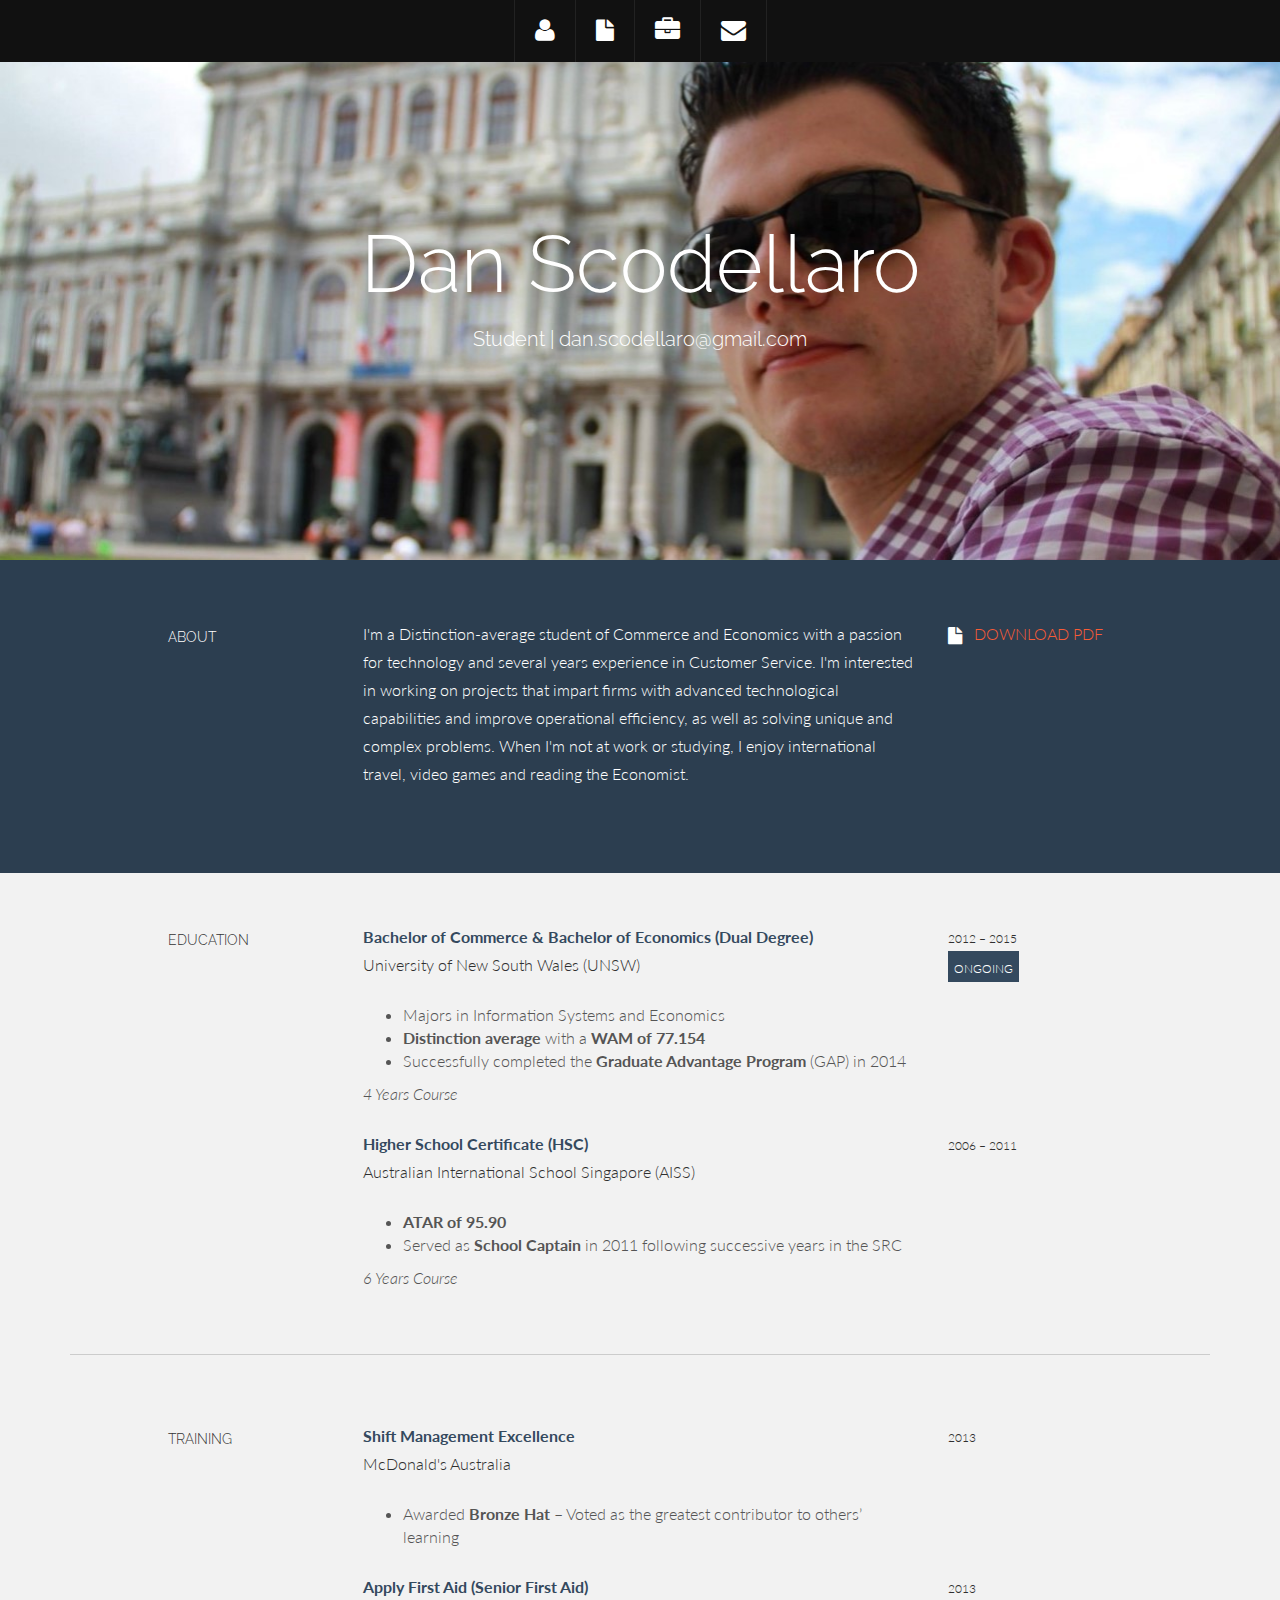
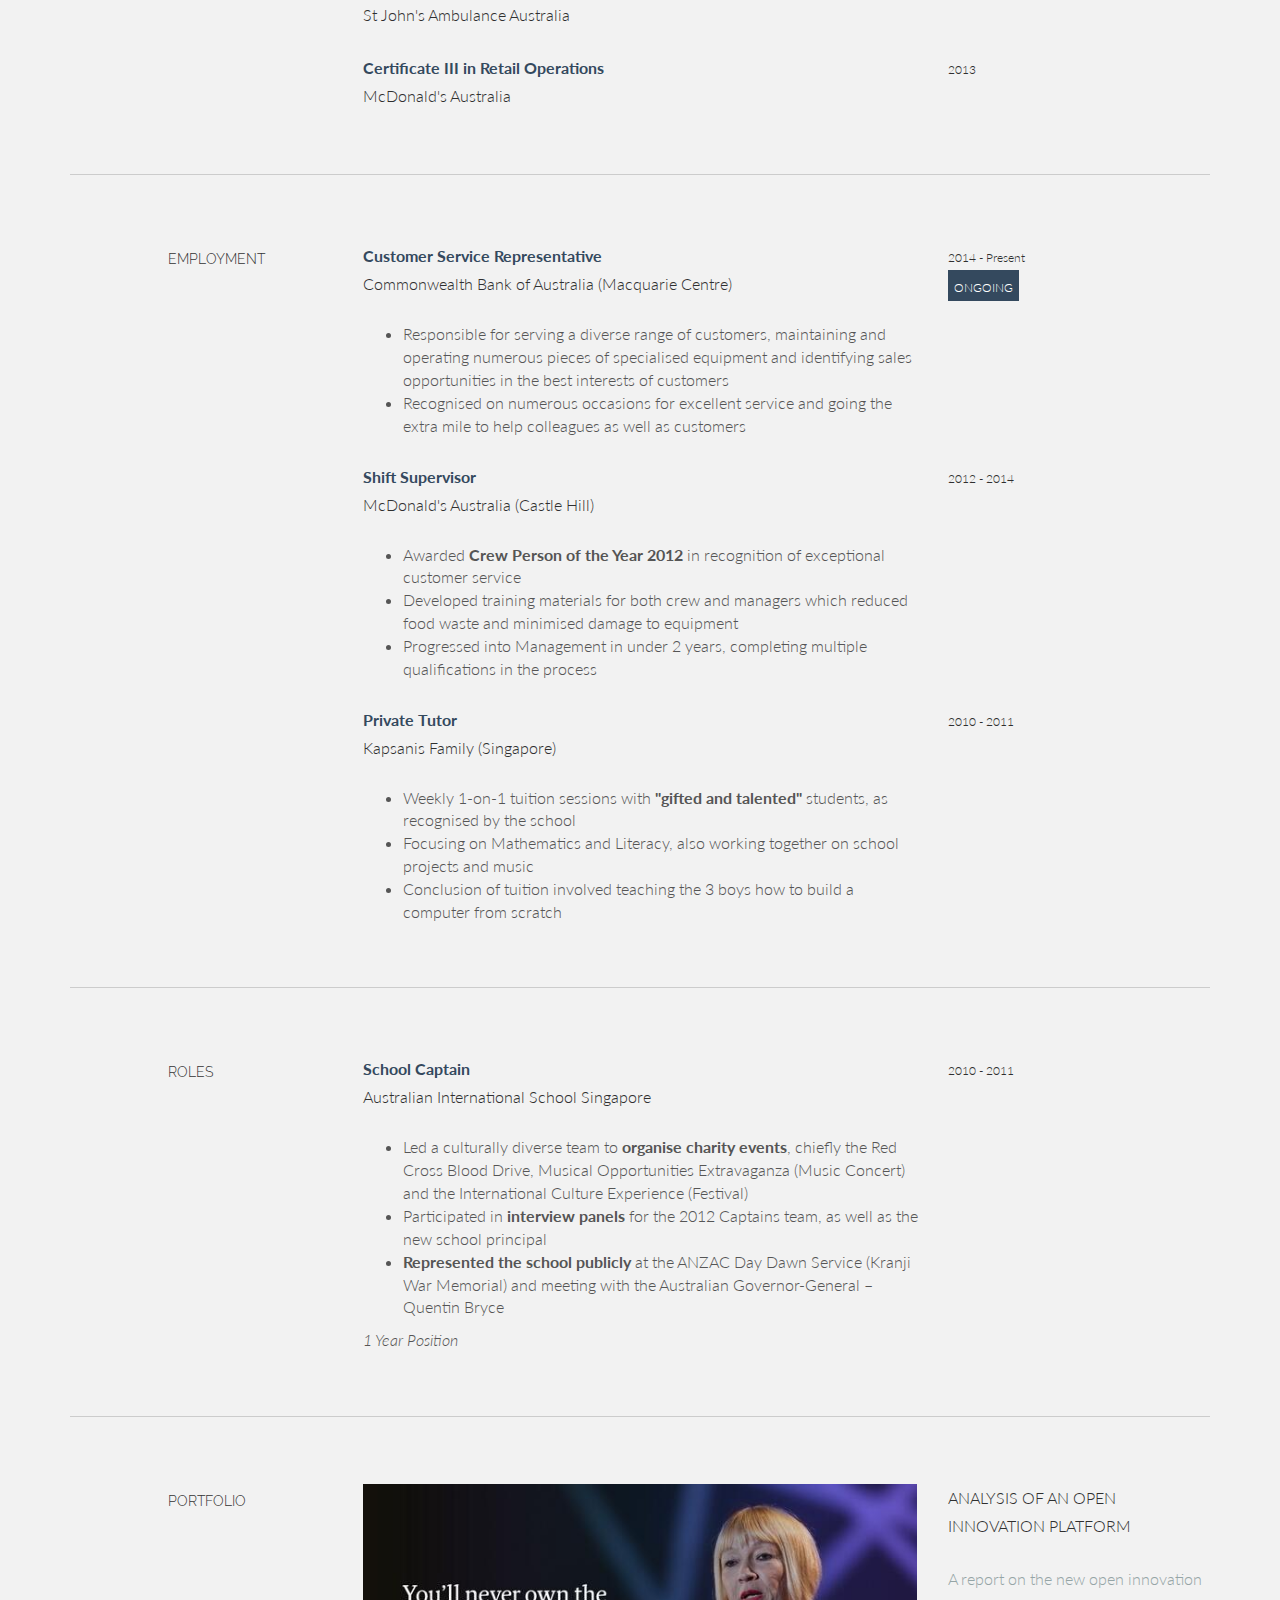
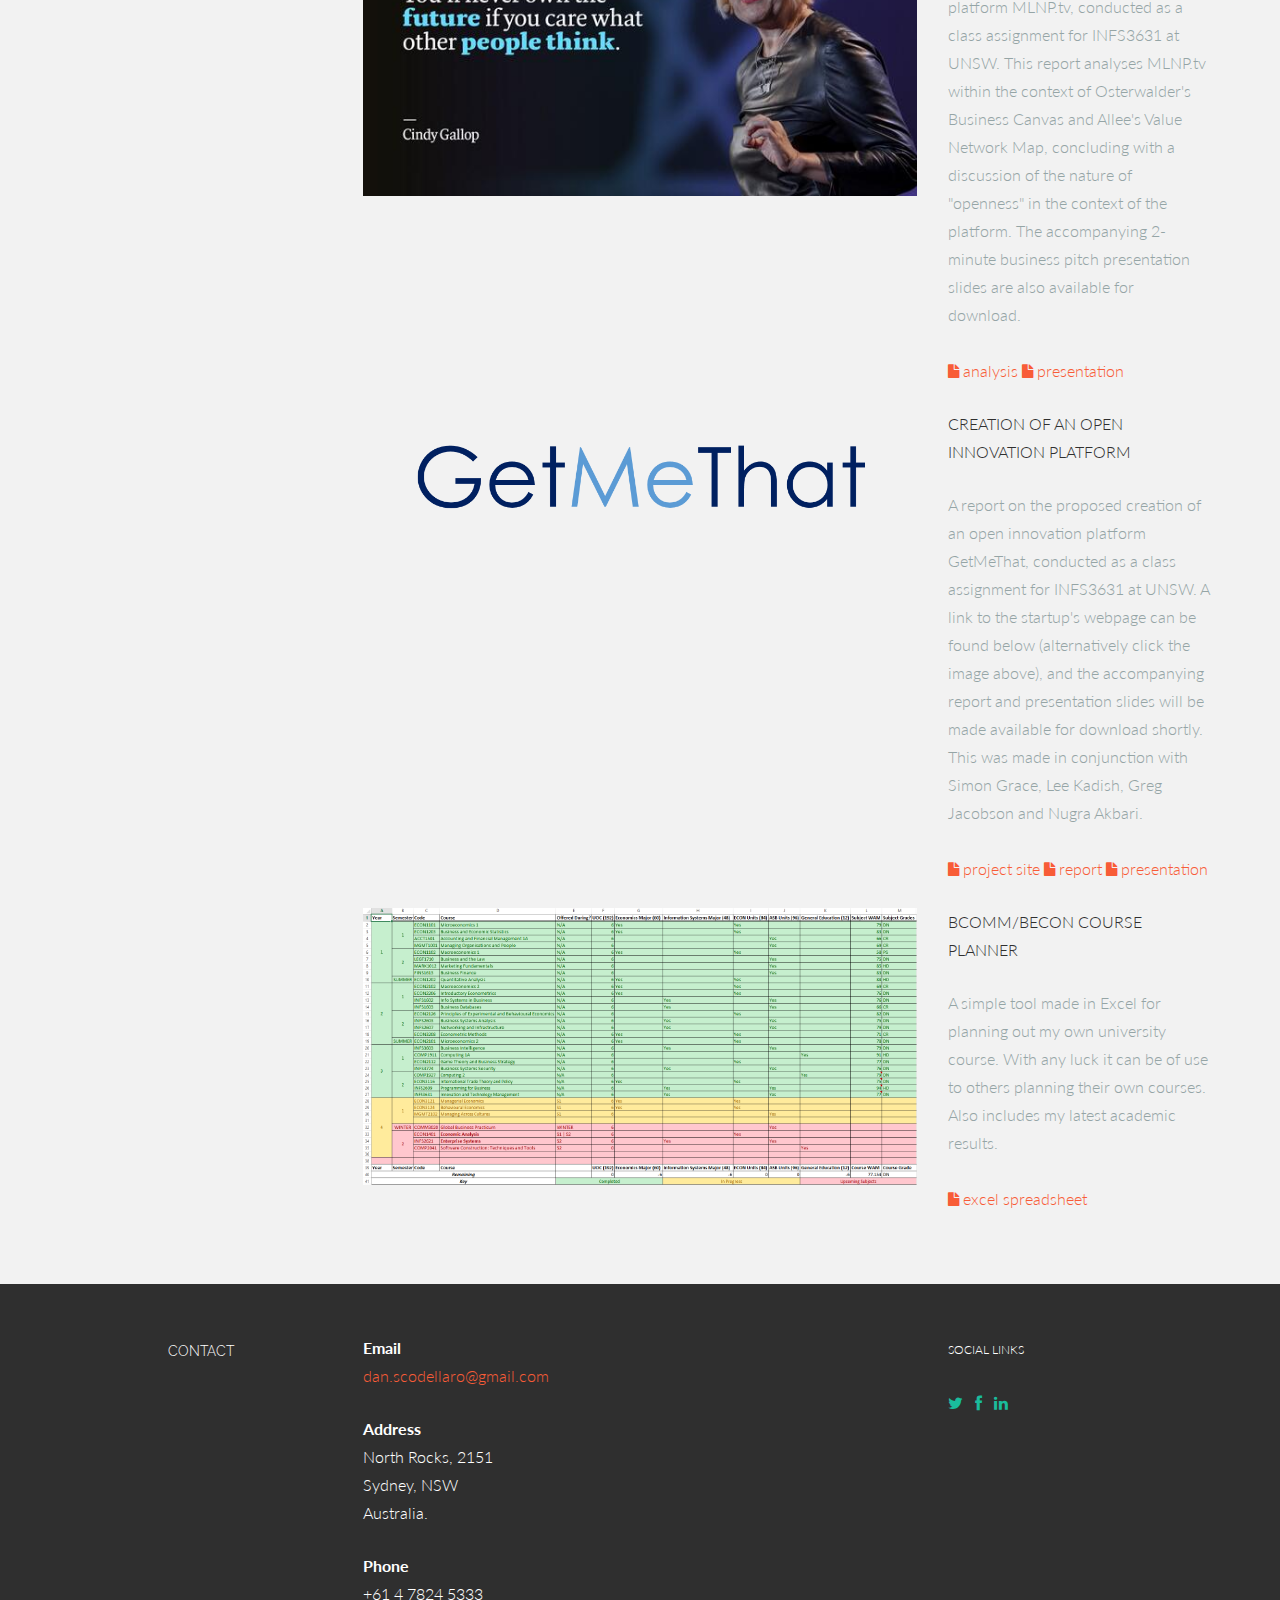
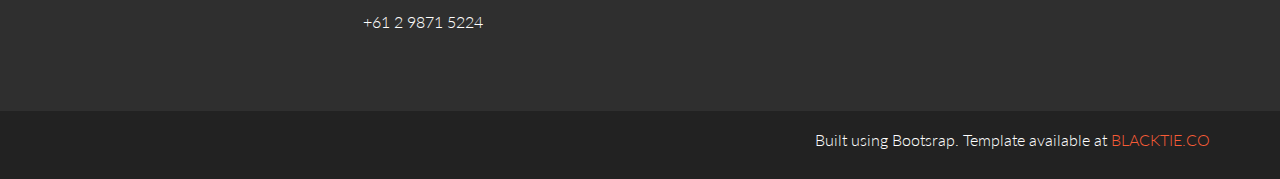
<file: index - Copy.html>
<!DOCTYPE html>
<html lang="en">
  <head>
    <meta name="google-site-verification" content="LlwEG4a_4dqQLyxCfNk84TUl1BE9cr8gOXbDMZ39ePU" />
    <meta charset="utf-8">
    <meta name="viewport" content="width=device-width, initial-scale=1.0">
    <meta name="description" content="Dan Scodellaro's Resume">
    <meta name="author" content="Dan Scodellaro">
    <link rel="shortcut icon" href="assets/ico/favicon.ico">

    <title>Dan Scodellaro - Resume</title>

    <!-- Bootstrap core CSS -->
    <link href="assets/css/bootstrap.css" rel="stylesheet">

    <!-- Custom styles for this template -->
    <link href="assets/css/main.css" rel="stylesheet">
    
	<link rel="stylesheet" href="assets/css/font-awesome.min.css">
    
    <link href='http://fonts.googleapis.com/css?family=Lato:300,400,700,300italic,400italic' rel='stylesheet' type='text/css'>
    <link href='http://fonts.googleapis.com/css?family=Raleway:400,300,700' rel='stylesheet' type='text/css'>
    
    <script src="assets/js/jquery.min.js"></script>
    <script type="text/javascript" src="assets/js/smoothscroll.js"></script> 
    <script src="assets/js/Chart.js"></script>

    <!-- HTML5 shim and Respond.js IE8 support of HTML5 elements and media queries -->
    <!--[if lt IE 9]>
      <script src="assets/js/html5shiv.js"></script>
      <script src="assets/js/respond.min.js"></script>
    <![endif]-->
  </head>

  <body data-spy="scroll" data-offset="0" data-target="#nav">

	<div id="section-topbar">
		<div id="topbar-inner">
			<div class="container">
				<div class="row">
					<div class="dropdown">
						<ul id="nav" class="nav">
							<li class="menu-item"><a class="smoothScroll" href="#about" title="About"><i class="icon-user"></i></a></li>
							<li class="menu-item"><a class="smoothScroll" href="#resume" title="Resume"><i class="icon-file"></i></a></li>
							<li class="menu-item"><a class="smoothScroll" href="#work" title="Works"><i class="icon-briefcase"></i></a></li>
							<li class="menu-item"><a class="smoothScroll" href="#contact" title="Contact"><i class="icon-envelope"></i></a></li>
						</ul><!--/ uL#nav -->
					</div><!-- /.dropdown -->

					<div class="clear"></div>
				</div><!--/.row -->
			</div><!--/.container -->

			<div class="clear"></div>
		</div><!--/ #topbar-inner -->
	</div><!--/ #section-topbar -->
	
	<div id="headerwrap">
		<div class="container">
			<div class="row centered">
				<div class="#">
					<h1>Dan Scodellaro</h1>
					<h3>Student | dan.scodellaro@gmail.com</h3>
				</div><!--/.col-lg-12 -->
			</div><!--/.row -->
		</div><!--/.container -->
	</div><!--/.#headerwrap -->
	

	<section id="about" name="about"></section>
	<div id="intro">
		<div class="container">
			<div class="row">
				
				<div class="col-lg-2 col-lg-offset-1">
					<h5>ABOUT</h5>
				</div>
				<div class="col-lg-6">
					<p>I'm a Distinction-average student of Commerce and Economics with a passion for technology and several years experience in Customer Service. I'm interested in working on projects that impart firms with advanced technological capabilities and improve operational efficiency, as well as solving unique and complex problems. When I'm not at work or studying, I enjoy international travel, video games and reading the Economist.</p>
				</div>
				<div class="col-lg-3">
					<p><a href="assets/pdf/Dan Scodellaro - Resume.pdf"><i class="icon-file"></i></a> <a href="Dan Scodellaro - Resume.pdf">DOWNLOAD PDF</a></p>
				</div>
				
			</div><!--/.row -->
		</div><!--/.container -->
	</div><!--/ #intro -->


	<section id="resume" name="resume"></section>
	<!--EDUCATION DESCRIPTION -->
	<div class="container desc">
		<div class="row">

				<div class="col-lg-2 col-lg-offset-1">
					<h5>EDUCATION</h5>
				</div>
				<div class="col-lg-6">
					<p><t>Bachelor of Commerce & Bachelor of Economics (Dual Degree)</t><br/>
						University of New South Wales (UNSW) <br/>
                        <ul style="list-style-type:disc">
                            <li>Majors in Information Systems and Economics</li>
                            <li><b>Distinction average</b> with a <b>WAM of 77.154</b></li>
                            <li>Successfully completed the <b>Graduate Advantage Program</b> (GAP) in 2014</li>
                        </ul>  
						<i>4 Years Course</i>
					</p>
				</div>
				<div class="col-lg-3">
					<p><sm>2012 – 2015</sm><br/>
					<imp><sm>ONGOING</sm></imp>
					</p>
				</div>
	
				<div class="col-lg-6 col-lg-offset-3">
					<p><t>Higher School Certificate (HSC)</t><br/>
						Australian International School Singapore (AISS) <br/>
                        <ul style="list-style-type:disc">
                            <li><b>ATAR of 95.90</b></li>
                            <li>Served as <b>School Captain</b> in 2011 following successive years in the SRC</li>
                        </ul>  
						<i>6 Years Course</i>
					</p>
				</div>
				<div class="col-lg-3">
					<p><sm>2006 – 2011</sm></p>
				</div>
	
		</div><!--/.row -->
		<br>
		<hr>
	</div><!--/.container -->

    <!--TRAINING DESCRIPTION -->
    <div class="container desc">
        <div class="row">

                <div class="col-lg-2 col-lg-offset-1">
                    <h5>TRAINING</h5>
                </div>
                <div class="col-lg-6">
                    <p><t>Shift Management Excellence</t><br/>
                        McDonald's Australia <br/>
                        <ul style="list-style-type:disc">
                            <li>Awarded <b>Bronze Hat</b> – Voted as the greatest contributor to others’ learning</li>
                        </ul>  
                    </p>
                </div>
                <div class="col-lg-3">
                    <p><sm>2013</sm><br/>
                    </p>
                </div>
    
                <div class="col-lg-6 col-lg-offset-3">
                    <p><t>Apply First Aid (Senior First Aid)</t><br/>
                        St John's Ambulance Australia<br/>
                    </p>
                </div>
                <div class="col-lg-3">
                    <p><sm>2013</sm></p>
                </div>

                <div class="col-lg-6 col-lg-offset-3">
                    <p><t>Certificate III in Retail Operations</t><br/>
                        McDonald's Australia<br/>
                    </p>
                </div>
                <div class="col-lg-3">
                    <p><sm>2013</sm></p>
                </div>                
    
        </div><!--/.row -->
        <br>
        <hr>
    </div><!--/.container -->
	
	
	<!--WORK DESCRIPTION -->
	<div class="container desc">
		<div class="row">

				<div class="col-lg-2 col-lg-offset-1">
					<h5>EMPLOYMENT</h5>
				</div>
				<div class="col-lg-6">
					<p><t>Customer Service Representative</t><br/>
						Commonwealth Bank of Australia (Macquarie Centre) <br/>
                        <ul style="list-style-type:disc">
                            <li>Responsible for serving a diverse range of customers, maintaining and operating numerous pieces of specialised equipment and identifying sales opportunities in the best interests of customers</li>
                            <li>Recognised on numerous occasions for excellent service and going the extra mile to help colleagues as well as customers</li>
                        </ul>						
                    </p>
				</div>
                <div class="col-lg-3">
                    <p><sm>2014 - Present</sm><br/>
                    <imp><sm>ONGOING</sm></imp>
                    </p>
                </div>

				<div class="col-lg-6 col-lg-offset-3">
					<p><t>Shift Supervisor</t><br/>
						McDonald's Australia (Castle Hill)<br/>
                        <ul style="list-style-type:disc">
                            <li>Awarded <b>Crew Person of the Year 2012</b> in recognition of exceptional customer service</li>
                            <li>Developed training materials for both crew and managers which reduced food waste and minimised damage to equipment</li>
                            <li>Progressed into Management in under 2 years, completing multiple qualifications in the process</li>
                        </ul>
                    </p>
				</div>
				<div class="col-lg-3">
					<p><sm>2012 - 2014</sm></p>
				</div>

                <div class="col-lg-6 col-lg-offset-3">
                    <p><t>Private Tutor</t><br/>
                        Kapsanis Family (Singapore) <br/>
                        <ul style="list-style-type:disc">
                            <li>Weekly 1-on-1 tuition sessions with <b>"gifted and talented"</b> students, as recognised by the school</li>
                            <li>Focusing on Mathematics and Literacy, also working together on school projects and music</li>
                            <li>Conclusion of tuition involved teaching the 3 boys how to build a computer from scratch</li>
                        </ul>
                    </p>
                </div>
                <div class="col-lg-3">
                    <p><sm>2010 - 2011</sm></p>
                </div>
		</div><!--/.row -->
		<br>
		<hr>
	</div><!--/.container -->


	<!--ROLES DESCRIPTION -->
	<div class="container desc">
		<div class="row">
				<div class="col-lg-2 col-lg-offset-1">
					<h5>ROLES</h5>
				</div>
                <div class="col-lg-6">
                    <p><t>School Captain </t><br/>
                        Australian International School Singapore<br/>
                        <ul style="list-style-type:disc">
                            <li>Led a culturally diverse team to <b>organise charity events</b>, chiefly the Red Cross Blood Drive, Musical Opportunities Extravaganza (Music Concert) and the International Culture Experience (Festival)</li>
                            <li>Participated in <b>interview panels</b> for the 2012 Captains team, as well as the new school principal</li>
                            <li><b>Represented the school publicly</b> at the ANZAC Day Dawn Service (Kranji War Memorial) and meeting with the Australian Governor-General – Quentin Bryce</li>
                        </ul>  
                        <i>1 Year Position</i>
                    </p>
                </div>

                <div class="col-lg-3">
                    <p><sm>2010 - 2011</sm><br/>
                    </p>
                </div>
		
		</div><!--/.row -->
		<br>
        <hr>
	</div><!--/.container -->

	<section id="work" name="work"></section>
	<!--PORTFOLIO DESCRIPTION -->
	<div class="container desc">
		<div class="row">
				<div class="col-lg-2 col-lg-offset-1">
					<h5>PORTFOLIO</h5>
				</div>
				<div class="col-lg-6">
					<p><img class="img-responsive" src="assets/img/port01.jpg" alt=""></p>
				</div>
				<div class="col-lg-3">
					<p>ANALYSIS OF AN OPEN INNOVATION PLATFORM</p>
				<p><more>A report on the new open innovation platform MLNP.tv, conducted as a class assignment for INFS3631 at UNSW. This report analyses MLNP.tv within the context of Osterwalder's Business Canvas and Allee's Value Network Map, concluding with a discussion of the nature of "openness" in the context of the platform. The accompanying 2-minute business pitch presentation slides are also available for download.<br/><br/>
					<a href="assets/pdf/MLNP - Analysis of an Open Innovation Platform.pdf"><i class="icon-file"></i> analysis </a>
                    <a href="assets/pdf/MLNP - Presentation.pdf"><i class="icon-file"></i> presentation </a></more> 
				</p>
				</div>
                <div class="col-lg-2 col-lg-offset-1">
                    <h5> </h5>
                </div>
                <div class="col-lg-6">
                    <p><a href="/GetMeThat/"><img class="img-responsive" src="assets/img/GetMeThat.png" alt="GetMeThat"></a></p>
                </div>
                <div class="col-lg-3">
                    <p>CREATION OF AN OPEN INNOVATION PLATFORM</p>
                <p><more>A report on the proposed creation of an open innovation platform GetMeThat, conducted as a class assignment for INFS3631 at UNSW. A link to the startup's webpage can be found below (alternatively click the image above), and the accompanying report and presentation slides will be made available for download shortly. This was made in conjunction with Simon Grace, Lee Kadish, Greg Jacobson and Nugra Akbari.<br/><br/>
                <a href="/GetMeThat/"><i class="icon-file"></i> project site </a> 
                <a href="assets/GetMeThat Report"><i class="icon-file"></i> report </a>
                <a href="assets/GetMeThat Presentation Slides"><i class="icon-file"></i> presentation </a></more>  
                </p>
                </div>
                <div class="col-lg-2 col-lg-offset-1">
                    <h5> </h5>
                </div>
                <div class="col-lg-6">
                    <p><a href="/assets/xlsx/Course Plan.xlsx"><img class="img-responsive" src="assets/img/CoursePlan.png" alt="Course Plan"></a></p>
                </div>
                <div class="col-lg-3">
                    <p>BCOMM/BECON COURSE PLANNER</p>
                <p><more>A simple tool made in Excel for planning out my own university course. With any luck it can be of use to others planning their own courses. Also includes my latest academic results.<br/><br/>
                <a href="/assets/xlsx/Course Plan.xlsx"><i class="icon-file"></i> excel spreadsheet </a></more> 
                </p>
                </div>
		
		</div><!--/.row -->
		<br>
		<br>
	</div><!--/.container -->
	


	<section id="contact" name="contact"></section>
	<!--FOOTER DESCRIPTION -->
	<div id="footwrap">
		<div class="container">
			<div class="row">
			
				<div class="col-lg-2 col-lg-offset-1">
					<h5>CONTACT</h5>
				</div>
				<div class="col-lg-6">
					<p><t>Email</t><br/>
                        <a href="mailto:dan.scodellaro@gmail.com">dan.scodellaro@gmail.com</a> 
						<br/>
					</p>
					<p><t>Address</t><br/>
						North Rocks, 2151 <br/>
						Sydney, NSW <br/>
                        Australia. <br/>
					</p>
					<p><t>Phone</t><br/>
						+61 4 7824 5333 <br/>
                        +61 2 9871 5224 <br/>
					</p>
				</div>
				<div class="col-lg-3">
					<p><sm>SOCIAL LINKS</sm></p>
					<p>
						<a href="https://twitter.com/danscodellaro"><i class="icon-twitter"></i></a>
						<a href="https://www.facebook.com/dan.scodellaro"><i class="icon-facebook"></i></a>
						<a href="https://www.linkedin.com/in/danscodellaro"><i class="icon-linkedin"></i></a>

					</p>
				</div>
			</div><!--/.row -->
		</div><!--/.container -->
	</div><!--/ #footer -->
	
	<div id="c">
		<div class="container">
			<p>Built using Bootsrap. Template available at <a href="http://www.blacktie.co">BLACKTIE.CO</a></p>
		
		</div>
	</div>
	

    <!-- Bootstrap core JavaScript
    ================================================== -->
    <!-- Placed at the end of the document so the pages load faster -->
    <script src="assets/js/bootstrap.js"></script>
  </body>
</html>
</file>
<file: assets/css/main.css>
/* Author: Carlos Alvarez
 * URL: http://alvarez.is
 *
 * Project Name: Kelvin - Free Bootstrap 3 Resume Theme
 * Version: 1.0
 * URL: http://blacktie.co
 */

body {
  background-color: #f2f2f2;
    font-family: "Lato";
    font-weight: 300;
    font-size: 16px;
    color: #555;

    -webkit-font-smoothing: antialiased;
    -webkit-overflow-scrolling: touch;
}

/* Titles */
h1, h2, h3, h4, h5, h6 {
    font-family: "Raleway";
    font-weight: 300;
    color: #333;
}


/* Paragraph & Typographic */
p {
    line-height: 28px;
    margin-bottom: 25px;
}

.centered {
    text-align: center;
}

/* Links */
a {
    color: #f85c37;
    word-wrap: break-word;

    -webkit-transition: color 0.1s ease-in, background 0.1s ease-in;
    -moz-transition: color 0.1s ease-in, background 0.1s ease-in;
    -ms-transition: color 0.1s ease-in, background 0.1s ease-in;
    -o-transition: color 0.1s ease-in, background 0.1s ease-in;
    transition: color 0.1s ease-in, background 0.1s ease-in;
}

a:hover,
a:focus {
    color: #7b7b7b;
    text-decoration: none;
    outline: 0;
}

a:before,
a:after {
    -webkit-transition: color 0.1s ease-in, background 0.1s ease-in;
    -moz-transition: color 0.1s ease-in, background 0.1s ease-in;
    -ms-transition: color 0.1s ease-in, background 0.1s ease-in;
    -o-transition: color 0.1s ease-in, background 0.1s ease-in;
    transition: color 0.1s ease-in, background 0.1s ease-in;
}

 hr {
    display: block;
    height: 1px;
    border: 0;
    border-top: 1px solid #ccc;
    margin: 1em 0;
    padding: 0;
}


/*---------------------------------------------------
	3.1 Topbar
---------------------------------------------------*/

#section-topbar {
	position: fixed;
	top: 0;
	left: 0;
	right: 0;
	z-index: 10000;
	overflow: visible;
	font: normal 16px/24px  'Open Sans', "Helvetica Neue", Helvetica, Arial, sans-serif;
}

#section-topbar a {
  color: #fff;
}

#topbar-inner {
	background: #111;
	line-height: 0;
	text-align: center;
}

/*
	Top Bar

	By default, top navigation bar uses "fixed" position
*/
#section-topbar ul#nav {
	display: inline-block;
	position: relative;
	margin: 0;
	padding: 0;

	border-right: 1px solid #222;

	/* For IE, the outcast */
	zoom:1;
	*display: inline;
}

#section-topbar ul#nav > li {
	display: block;
    float: left;
    padding: 0;
}


#section-topbar ul#nav a {
  display: block;
  font: normal 11px/18px "Helvetica Neue", Helvetica, Arial, sans-serif;
  text-decoration: none;
  padding: 18px 20px 18px 20px;
  border-left: 1px solid #222;
}

	#section-topbar ul#nav a:hover {
	  background: #222;
	  text-decoration: none;
	  border-left: 1px solid #111;
	}

	#section-topbar ul#nav .active a {
		background: #44bbaa;
		border-left: 1px solid #111;
	}

		#section-topbar ul#nav .active a:hover {
			background: #44bbaa;
		}
#section-topbar i {
	font-size: 25px;
}
/*---------------------------------------------------
	SECTION WRAPS
---------------------------------------------------*/

/* Header Wrap */
#headerwrap {
    /*HERE YOU CAN CHANGE THE HEADER IMAGE*/
	background: url(../img/header-bg.jpg) no-repeat center top;
	margin-top: 60px;
	padding-top:140px;
	text-align:center;
	background-attachment: relative;
	background-position: center center;
	min-height: 500px;
	width: 100%;
	
    -webkit-background-size: 100%;
    -moz-background-size: 100%;
    -o-background-size: 100%;
    background-size: 100%;

    -webkit-background-size: cover;
    -moz-background-size: cover;
    -o-background-size: cover;
    background-size: cover;
}

#headerwrap h1 {
	font-size: 80px;
	color: white;
}

#headerwrap h3 {
	font-size: 20px;
	color: white;
}

/* Intnro Wrap */

#intro {
	background: #2c3e50;
	padding-top: 60px;
	padding-bottom: 60px;
	color: white;
} 

#intro h5, p {
	color: white;
}

#intro i {
	color: white;
	font-size: 20px;
	padding-right: 8px;
	vertical-align: middle;
}


#skillswrap {
	background: #2c3e50;
	padding-top: 60px;
	padding-bottom: 60px;
	color: white;
}

#skillswrap h5, p {
	color: white;
}

#footwrap {
	background: #2f2f2f;
	padding-top: 50px;
	padding-bottom: 50px;
}

#footwrap p {
	color: white;
}

#footwrap h5 {
	color: white;
}


#footwrap t {
	font-weight: 700;
}

#footwrap i {
	padding-right: 8px;
	color: #1abc9c;
}

/* Copyright Wrap */

#c {
	background: #222222;
	padding-top: 15px;
	text-align: right;
}

#c p {
	color: white
}



/* Global Values */

.desc {
	padding-top: 50px;
}

.desc p {
	color: #2f2f2f;
}

.desc t {
	color: #34495e;
	font-weight: 700;
}

.desc imp {
	padding: 6px;
	color: white;
	background: #34495e;
}

.desc more {
	color: #95a5a6;
}


sm {
	font-size: 12px;
}
</file>
